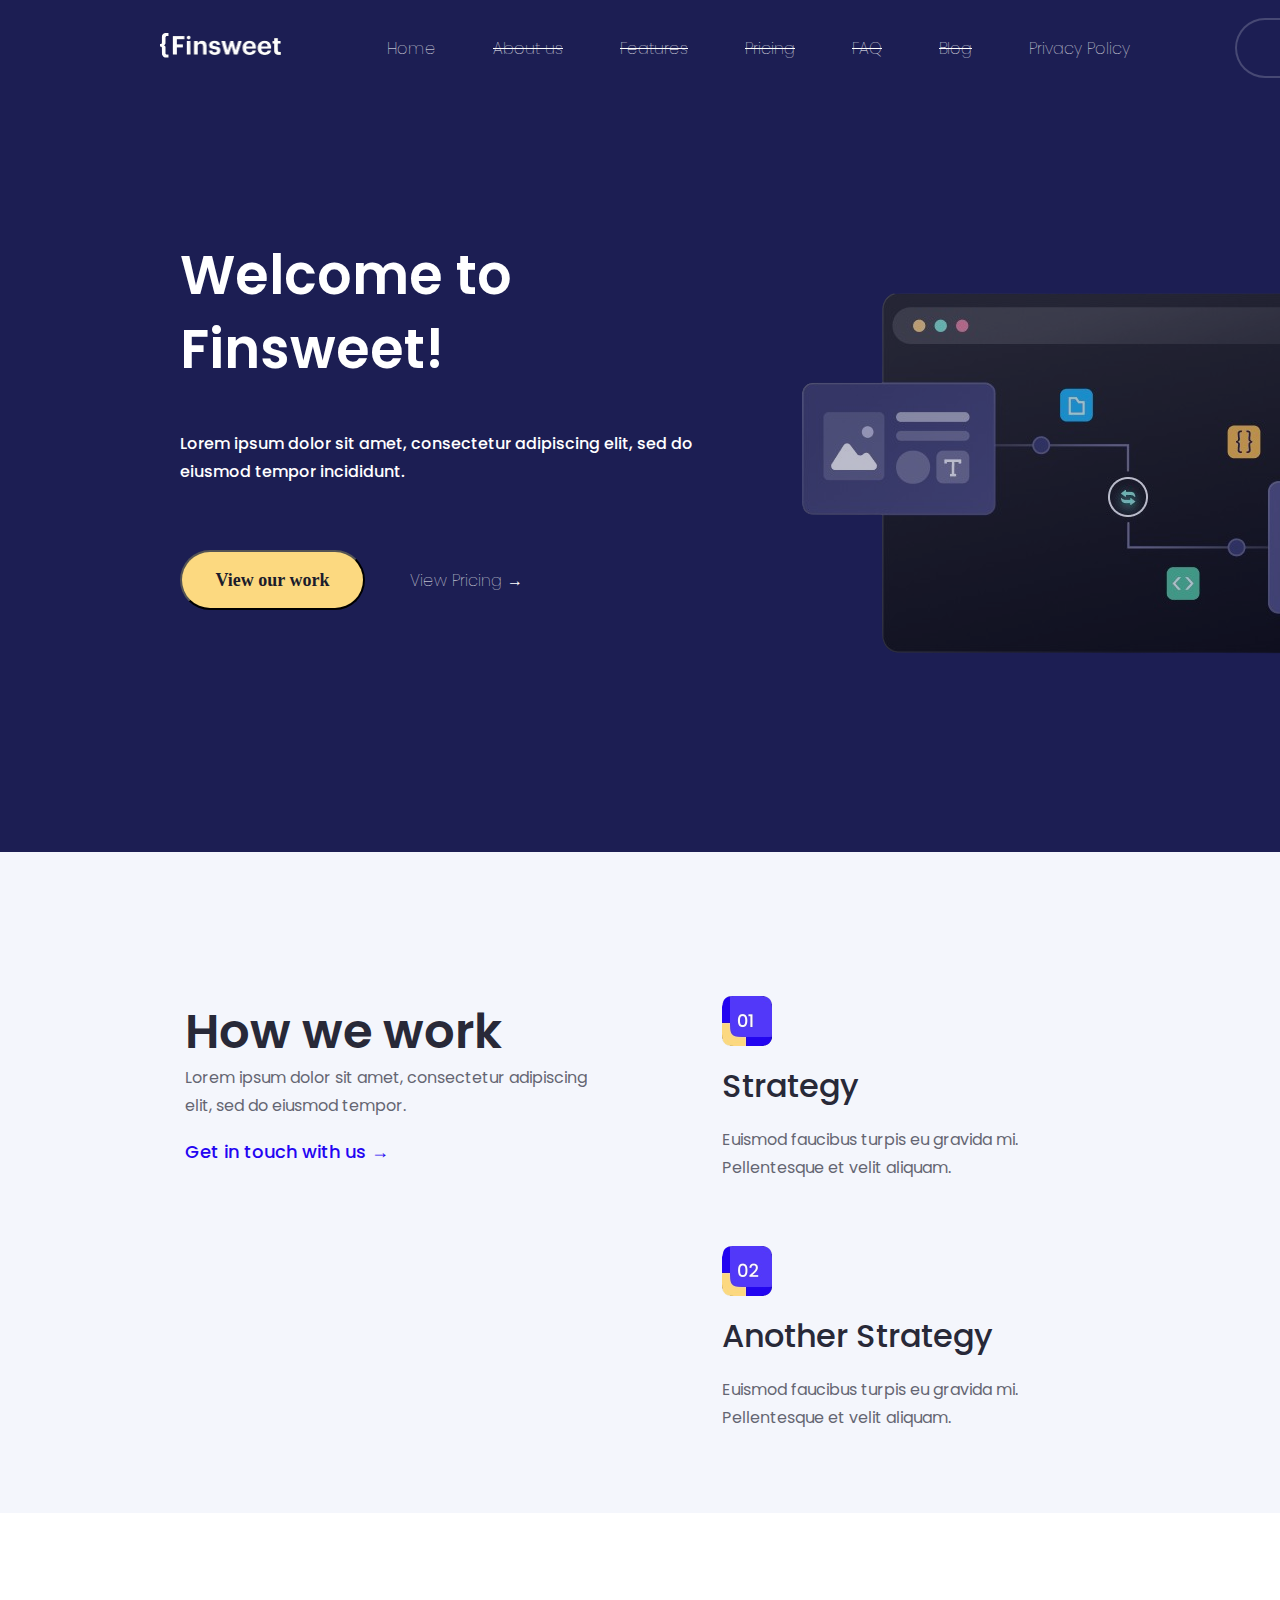
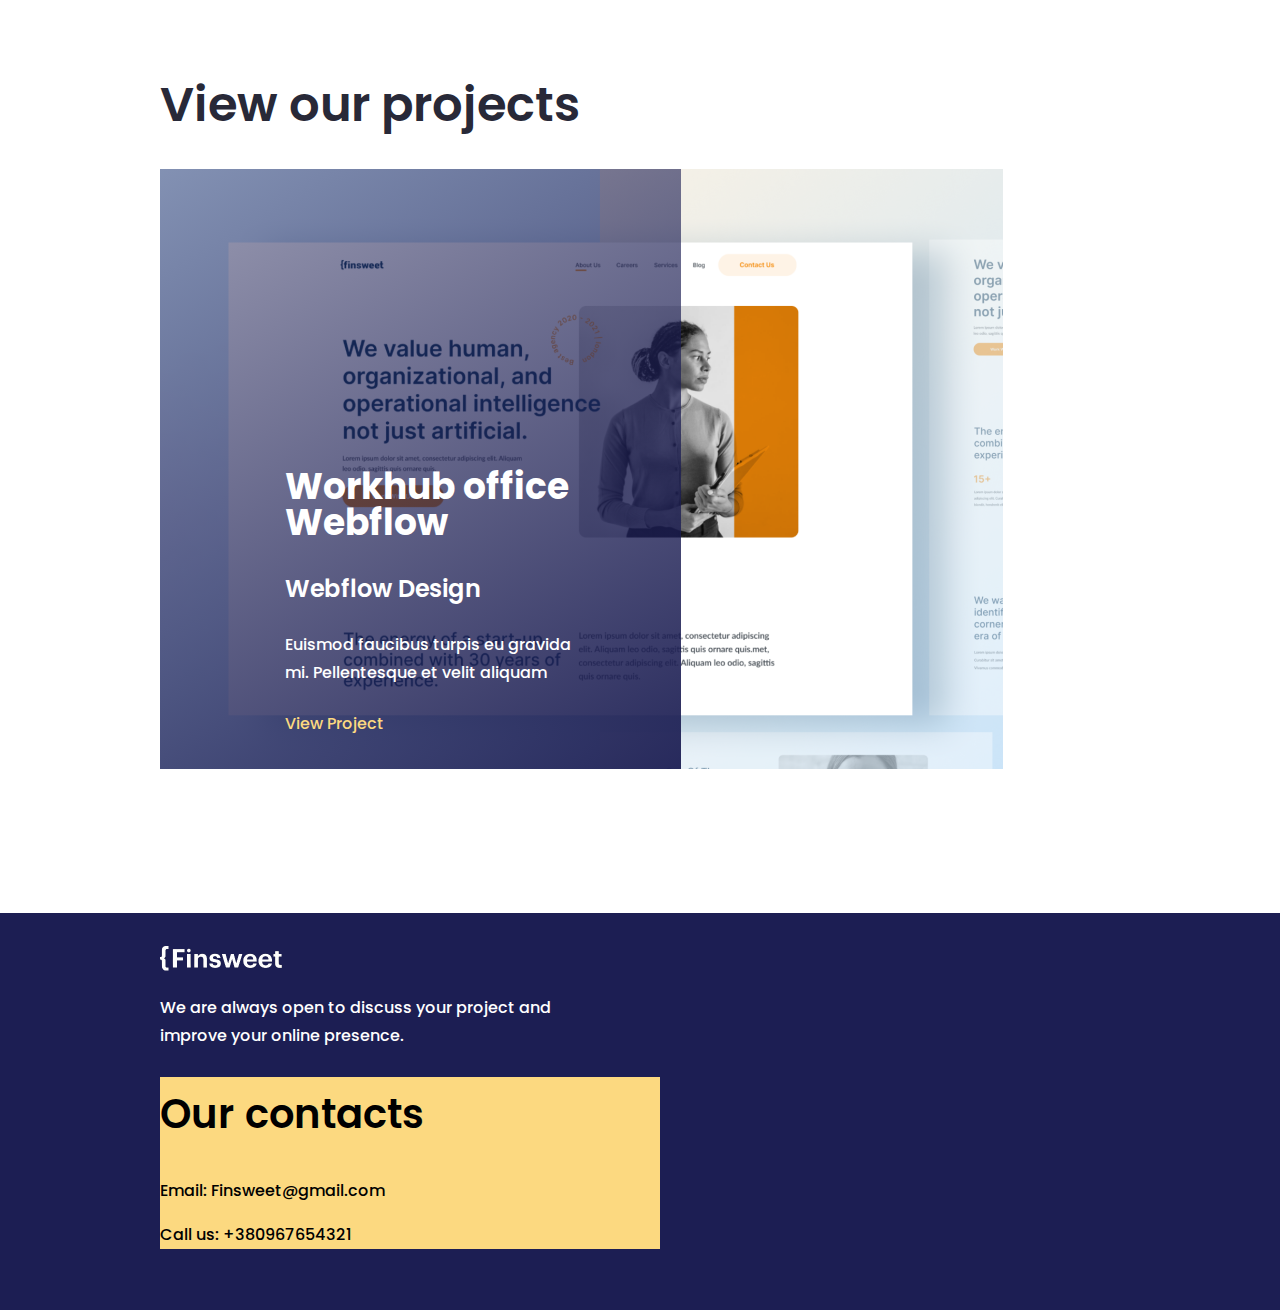
<file: index.html>
<!DOCTYPE html>
<html lang="en">

<head>
    <meta charset="UTF-8">
    <meta name="viewport" content="width=device-width, initial-scale=1.0">
    <title>Finsweet</title>
    <link rel="stylesheet" href="css/styles.css">
    <link href="https://fonts.googleapis.com/css2?family=Montserrat:wght@400;600&family=Poppins:wght@500&display=swap"
        rel="stylesheet">
    <script src="js/script.js" defer></script>
</head>

<body>
    <div class="main-page-navigator">
        <img src="images/logo.png" alt="logo" class="main-page-logo">
        <nav class="main-page-menu">
            <a href="index.html">Home</a>
            <a href="#" style="text-decoration: line-through;">About us</a>
            <a href="#" style="text-decoration: line-through;">Features</a>
            <a href="#" style="text-decoration: line-through;">Pricing</a>
            <a href="#" style="text-decoration: line-through;">FAQ</a>
            <a href="#" style="text-decoration: line-through;">Blog</a>
            <a href="privacy-policy.html">Privacy Policy</a>
            <a href="contact.html">
                <button class="main-page-button-contact">Contact us</button>
            </a>


        </nav>
    </div>
    <div class="main-page-info">
        <div class="main-page-text-column">
            <h1 class="main-page-text-title">Building stellar websites for early startups</h1>
            <p class="main-page-text">Lorem ipsum dolor sit amet, consectetur adipiscing elit, sed do eiusmod tempor
                incididunt.</p>
            <button class="main-page-button2">View our work</button>
            <a href="#">View Pricing →</a>
        </div>
        <div class="main-page-photo-column">
            <img src="images/main-page-photo.png" alt="photo" class="main-page-photo">
        </div>
    </div>

    <div class="page-work">
        <div class="page-work-text">
            <h1 class="page-work-title">How we work</h1>
            <p class="page-work-descr">Lorem ipsum dolor sit amet, consectetur adipiscing elit, sed do eiusmod tempor.
            </p>
            <a href="#" class="page-work-link">Get in touch with us →</a>
        </div>

        <div class="page-work-images">
            <img src="images/pointer1.png" alt="Image 1" class="work-picture">
            <div class="work-text">
                <h5 class="page-work-text-images">Strategy</h5>
                <p class="page-work-text-descr">Euismod faucibus turpis eu gravida mi. Pellentesque et velit aliquam.
                </p>
            </div>
            <img src="images/pointer2.png" alt="Image 2" class="work-picture">
            <div class="work-text">
                <h5 class="page-work-text-images">Another Strategy</h5>
                <p class="page-work-text-descr">Euismod faucibus turpis eu gravida mi. Pellentesque et velit aliquam.
                </p>
            </div>
        </div>
    </div>

    <div class="page-projects">
        <div class="page-projects-text">
            <h1 class="page-projects-title">View our projects</h1>
            <a href="#" class="page-projects-link">View More →</a>
        </div>
        <div class="project-container">
            <img src="images/project1.png" alt="Project 1" class="project-image">
            <div class="overlay">
                <div class="rectangle">
                    <h2 class="project-title">Workhub office Webflow</h2>
                    <p class="project-description">Webflow Design</p>
                    <p class="project-text">Euismod faucibus turpis eu gravida mi. Pellentesque et velit aliquam</p>
                    <a href="#" class="view-project-link">View Project</a>
                </div>
            </div>
        </div>
    </div>

    <div class="footer">
        <img src="images/logo.png" alt="logo" class="main-page-logo">
        <p class="footer-descr">We are always open to discuss your project and improve your online presence.</p>

        <div class="footer-contact-group">
            <h1 class="footer-contact">Our contacts</h1>
            <p class="footer-email">Email: Finsweet@gmail.com</p>
            <p class="footer-phone">Call us: +380967654321</p>
        </div>
    </div>
</body>

</html>
</file>
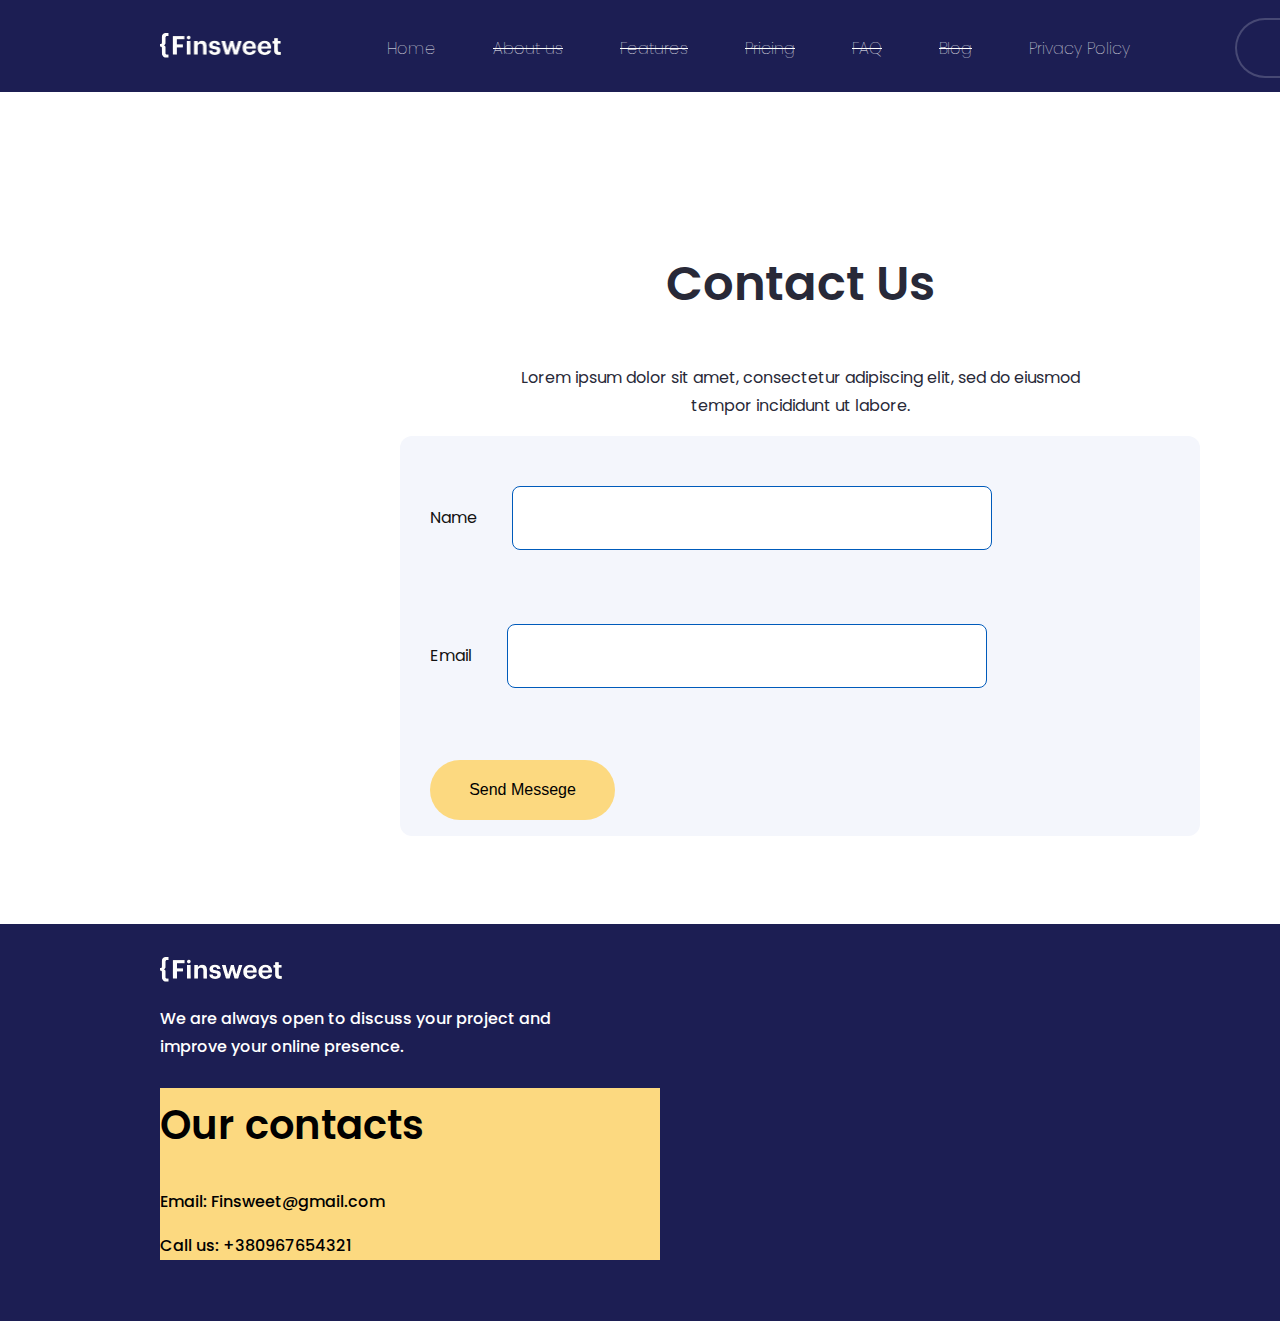
<file: contact.html>
<!DOCTYPE html>
<html lang="en">

<head>
    <meta charset="UTF-8">
    <meta name="viewport" content="width=device-width, initial-scale=1.0">
    <title>Finsweet</title>
    <link rel="stylesheet" href="css/styles.css">
    <link href="https://fonts.googleapis.com/css2?family=Montserrat:wght@400;600&family=Poppins:wght@500&display=swap"
        rel="stylesheet">
    <script src="js/script.js" defer></script>
</head>

<body>
    <div class="main-page-navigator">
        <img src="images/logo.png" alt="logo" class="main-page-logo">
        <nav class="main-page-menu">
            <a href="index.html">Home</a>
            <a href="#" style="text-decoration: line-through;">About us</a>
            <a href="#" style="text-decoration: line-through;">Features</a>
            <a href="#" style="text-decoration: line-through;">Pricing</a>
            <a href="#" style="text-decoration: line-through;">FAQ</a>
            <a href="#" style="text-decoration: line-through;">Blog</a>
            <a href="privacy-policy.html">Privacy Policy</a>
            <a href="contact.html">
                <button class="main-page-button-contact">Contact us</button>
            </a>
        </nav>
    </div>


    <div class="page-contact">
        <h1 class="contact-title">Contact Us</h1>
        <p class="contact-descr">Lorem ipsum dolor sit amet, consectetur adipiscing elit, sed do eiusmod tempor
            incididunt ut labore.</p>
        <div class="contact-conteiner">
            <div class="form-field">
                <label class="form-label" for="user-name">Name</label>
                <input type="text" class="form-input" id="user-name" name="Ім’я користувача">
            </div>

            <div class="form-field">
                <label class="form-label" for="user-email">Email</label>
                <input type="email" class="form-input" id="user-email" name="Email користувача">
            </div>
            <button class="form-btn" id="launch-btn">
                Send Messege
            </button>
        </div>
    </div>
    <div class="footer">
        <img src="images/logo.png" alt="logo" class="main-page-logo">
        <p class="footer-descr">We are always open to discuss your project and improve your online presence.</p>

        <div class="footer-contact-group">
            <h1 class="footer-contact">Our contacts</h1>
            <p class="footer-email">Email: Finsweet@gmail.com</p>
            <p class="footer-phone">Call us: +380967654321</p>
        </div>
    </div>
</body>

</html>
</file>
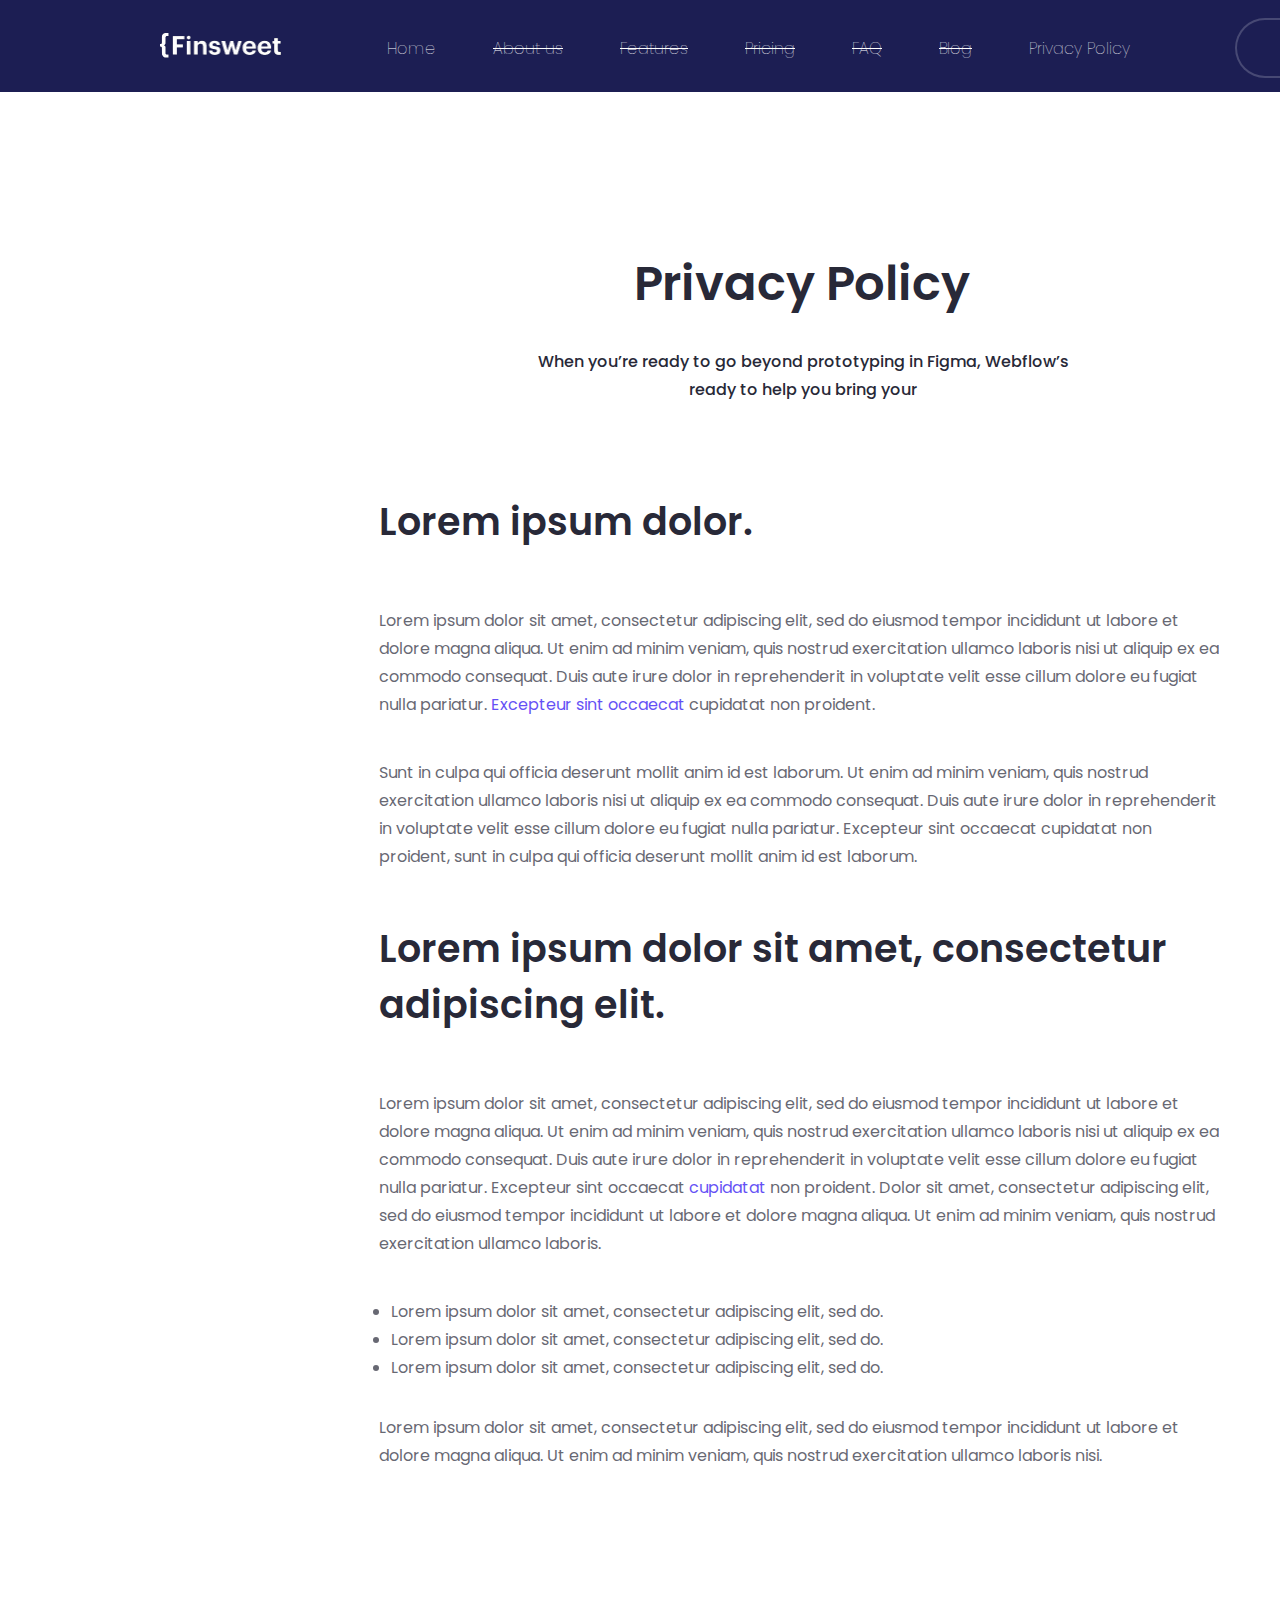
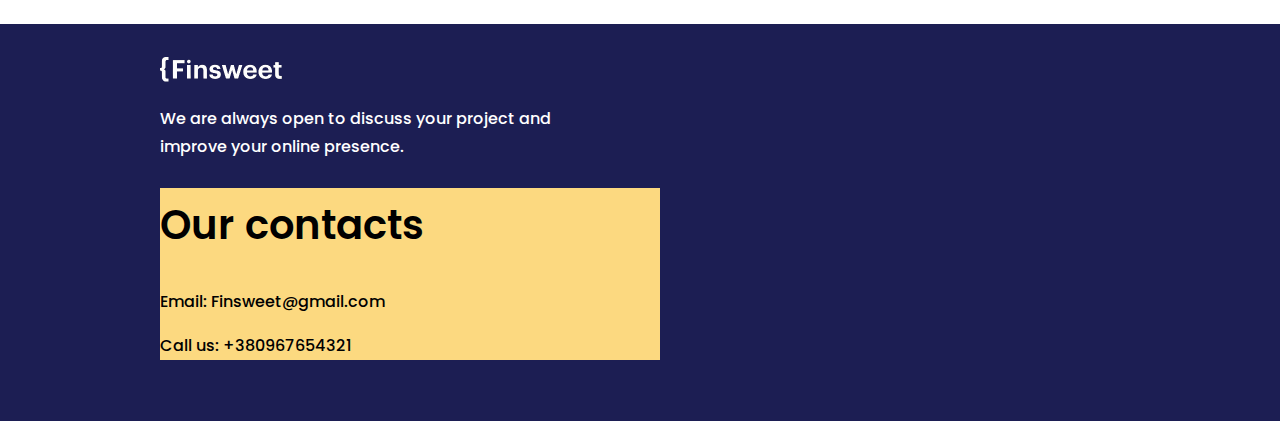
<file: privacy-policy.html>
<!DOCTYPE html>
<html lang="en">

<head>
    <meta charset="UTF-8">
    <meta name="viewport" content="width=device-width, initial-scale=1.0">
    <title>Finsweet</title>
    <link rel="stylesheet" href="css/styles.css">
    <link href="https://fonts.googleapis.com/css2?family=Montserrat:wght@400;600&family=Poppins:wght@500&display=swap"
        rel="stylesheet">
    <script src="js/script.js" defer></script>
</head>

<body>
    <div class="main-page-navigator">
        <img src="images/logo.png" alt="logo" class="main-page-logo">
        <nav class="main-page-menu">
            <a href="index.html">Home</a>
            <a href="#" style="text-decoration: line-through;">About us</a>
            <a href="#" style="text-decoration: line-through;">Features</a>
            <a href="#" style="text-decoration: line-through;">Pricing</a>
            <a href="#" style="text-decoration: line-through;">FAQ</a>
            <a href="#" style="text-decoration: line-through;">Blog</a>
            <a href="privacy-policy.html">Privacy Policy</a>
            <a href="contact.html">
                <button class="main-page-button-contact">Contact us</button>
            </a>
        </nav>
    </div>


    <div class="policy-conteiner">

        <h1 class="Policy-title">Privacy Policy</h1>
        <p class="Policy-descr">When you’re ready to go beyond prototyping in Figma, Webflow’s ready to help you bring
            your </p>

        <h1 class="Policy-text-title">Lorem ipsum dolor.</h1>
        <p class="Policy-text-descr">Lorem ipsum dolor sit amet, consectetur adipiscing elit, sed do
            eiusmod tempor incididunt ut labore et dolore magna aliqua. Ut enim ad minim veniam, quis
            nostrud exercitation ullamco laboris nisi ut aliquip ex ea commodo consequat. Duis aute irure dolor in
            reprehenderit in voluptate velit esse cillum dolore eu fugiat nulla pariatur.
            <span style="color:#2405F2;">Excepteur sint occaecat</span> cupidatat non proident.
        </p>

        <p class="Policy-text-descr">Sunt in culpa qui officia deserunt mollit anim id est laborum. Ut enim ad minim
            veniam, quis
            nostrud exercitation ullamco laboris nisi ut aliquip ex ea commodo consequat. Duis aute irure
            dolor in reprehenderit in voluptate velit esse cillum dolore eu fugiat nulla pariatur. Excepteur
            sint occaecat cupidatat non proident, sunt in culpa qui officia deserunt mollit anim id est laborum.</p>

        <h1 class="Policy-text-title">Lorem ipsum dolor sit amet, consectetur adipiscing elit.</h1>
        <p class="Policy-text-descr"> Lorem ipsum dolor sit amet, consectetur adipiscing elit, sed
            do eiusmod tempor incididunt ut labore et dolore magna aliqua. Ut enim ad minim veniam, quis nostrud
            exercitation ullamco laboris nisi ut aliquip ex ea commodo consequat. Duis aute irure dolor in reprehenderit
            in voluptate velit esse cillum dolore eu fugiat nulla pariatur. Excepteur sint occaecat <span
                style="color:#2405F2;">cupidatat</span>
            non proident. Dolor sit amet, consectetur adipiscing elit, sed do eiusmod tempor incididunt ut labore et
            dolore magna aliqua.
            Ut enim ad minim veniam, quis nostrud exercitation ullamco laboris.</p>
        <ul class="Policy-num-list">
            <li>Lorem ipsum dolor sit amet, consectetur adipiscing elit, sed do.</li>
            <li>Lorem ipsum dolor sit amet, consectetur adipiscing elit, sed do.</li>
            <li>Lorem ipsum dolor sit amet, consectetur adipiscing elit, sed do.</li>
        </ul>
        <p class="Policy-text-descr">Lorem ipsum dolor sit amet, consectetur adipiscing elit, sed do eiusmod tempor
            incididunt ut
            labore et dolore magna aliqua. Ut enim ad minim veniam, quis nostrud exercitation ullamco laboris nisi.</p>
    </div>

    <div class="footer">
        <img src="images/logo.png" alt="logo" class="main-page-logo">
        <p class="footer-descr">We are always open to discuss your project and improve your online presence.</p>

        <div class="footer-contact-group">
            <h1 class="footer-contact">Our contacts</h1>
            <p class="footer-email">Email: Finsweet@gmail.com</p>
            <p class="footer-phone">Call us: +380967654321</p>
        </div>
    </div>
</body>

</html>
</file>
<file: css/styles.css>
html,
body {
    margin: 0;
    height: 100%;
    font-family: 'Poppins';
    font-weight: lighter;
}


.main-page-navigator {
    display: flex;
    width: 1600px;
    height: 92px;
    background: #1C1E53;
}

.main-page-logo {
    width: 122px;
    height: 24.709px;
    padding-top: 33px;
    padding-left: 160px;
    padding-bottom: 0px;
}

.main-page-menu {
    background: #1C1E53;
    width: 100%;
    text-align: right;
    justify-content: flex-end;
    margin-top: -15px;
}

.main-page-menu a {
    color: white;
    margin-right: 20px;
    text-decoration: none;
    padding-left: 32px;
    font-size: 16px;

}


.main-page-button-contact {
    border-radius: 41px;
    border: 2px solid rgba(244, 246, 252, 0.20);
    width: 185px;
    height: 60px;
    background: #1C1E53;
    color: rgb(255, 0, 0);
    font-family: 'Poppins';
    font-weight: lighter;
    margin-right: 160px;
    margin-left: 48px;
    margin-top: 33px;
    cursor: pointer;
    font-size: 16px;
}

.main-page-photo {
    margin-top: 180px;
    padding-right: 802px;
    padding-left: 0px;
    padding-bottom: 157px;
    width: 100%;
    width: 638px;
    height: 361.115px;
    height: auto;
    opacity: 0.7;
}

.main-page-info {

    display: flex;

    align-items: flex-start;
    flex-direction: row;
    align-items: flex-start;
    justify-content: space-between;
    width: 1600px;
    height: 760px;
    background: #1C1E53;
}


.main-page-text-title {
    padding-top: 126px;
    padding-left: 160px;
    margin: 0 0 20px;
    width: 582px;
    color: #fff;
    font-size: 54px;
    font-weight: 600;
    line-height: 74px;
}


.main-page-text-column,
.main-page-photo-column {
    flex: 1;
    padding: 20px;
}


.main-page-text {
    width: 562px;
    padding-top: 24px;
    padding-left: 160px;
    color: #FFF;
    font-family: Poppins;
    font-size: 16px;
    font-weight: 500;
    line-height: 28px;
}

.main-page-button2 {
    border-radius: 41px;
    background: #FCD980;
    margin-left: 160px;
    margin-top: 48px;
    margin-right: 40px;
    width: 185px;
    height: 60px;
    color: #1B1C2B;
    font-family: Manrope;
    font-size: 18px;
    font-style: normal;
    font-weight: 600;
    line-height: 32px;
    cursor: pointer;
}

a {
    text-decoration: none;
    color: #FFF;
}


.page-work {
    display: flex;

    justify-content: space-between;
    width: 1600px;
    height: 661px;
    background: #F4F6FC;
    margin: 0;
    flex-wrap: wrap;
}

.page-work-title {
    color: #282938;
    font-family: Poppins;
    font-size: 48px;
    font-weight: 600;
    line-height: 64px;
    margin: 0;
    padding-left: 165px;
    padding-top: 128px;
}

.page-work-descr {
    width: 405px;
    color: #282938;
    font-family: Poppins;
    font-size: 16px;
    font-weight: 400;
    line-height: 28px;
    margin: 0;
    padding-left: 165px;
    padding-bottom: 16px;
    opacity: 0.7;
}

.page-work-link {
    width: 244px;
    color: #2405F2;
    font-family: Poppins;
    font-size: 18px;
    font-weight: 500;
    line-height: 32px;
    text-decoration: none;
    padding-left: 165px;
}

.page-work-images {
    display: flex;
    flex-direction: column;
    padding-top: 128px;
    padding-right: 550px;
}

.work-picture {
    width: 50px;
    height: 50px;
    margin-top: 16px;
}

.page-work-text-images {
    color: #282938;
    width: 328px;
    font-family: Poppins;
    font-size: 32px;
    font-weight: 500;
    line-height: 48px;
    margin-top: 16px;
    margin-bottom: 8px;
}

.page-work-text-descr {
    width: 303px;
    color: #282938;
    font-family: Poppins;
    font-size: 16px;
    font-weight: 400;
    line-height: 28px;
    opacity: 0.7;
    margin-bottom: 48px;
}

.page-work-text {
    padding-left: 157px;
    flex: 1;
    padding: 20px;
    box-sizing: border-box;

}

.page-projects {
    width: 1600px;
    height: 1000px;
    color: #FFF;
    margin: auto;
}

.page-projects-text {
    display: flex;
    justify-content: space-between;
    align-items: center;
}

.page-projects-title {
    width: 467px;
    color: #282938;
    font-family: Poppins;
    font-size: 48px;
    font-style: normal;
    font-weight: 600;
    line-height: 64px;
    padding-top: 128px;
    padding-left: 160px;
}

.page-projects-link {
    color: #282938;
    padding-top: 128px;
    padding-right: 200px;

}

.project-container {
    position: relative;
}

.overlay {
    position: absolute;
    top: 0;
    left: 0;
    width: 843px;
    height: 600px;
    display: flex;
    align-items: left;
    justify-content: left;
    margin-left: 160px;
}

.rectangle {
    width: 396px;
    height: 600px;
    padding-left: 125px;
    background: linear-gradient(329deg, #1C1E53 -10.96%, rgba(28, 30, 83, 0.42) 103.96%);
    text-align: left;
    color: #FFF;
    font-family: Poppins;
    font-size: 24px;
    font-style: normal;
    font-weight: 600;
    line-height: 36px;

}

.project-title {
    width: 313px;
    margin-top: 300px;
    margin-right: 15px;
}

.project-description {
    width: 313px;
    font-weight: 600;
}

.project-text {
    width: 293px;
    font-size: 16px;
    font-weight: 500;
    line-height: 28px;
}

.view-project-link {
    color: var(--Yellow, #FCD980);
    font-family: Poppins;
    font-size: 16px;
    font-weight: 500;
    line-height: 28px;
}

.project-image {
    margin-left: 160px;
    width: 843px;
    height: 600px;
    flex-shrink: 0;
}


.footer {

    width: 1600px;
    height: 397px;
    background: #1C1E53;
}


.footer-contact {
    color: #000000;
    font-family: Poppins;
    font-size: 40px;
    font-style: normal;
    font-weight: 600;
    line-height: 74px;

}


.footer-email,
.footer-phone {
    color: #000000;
    font-family: Poppins;
    font-size: 16px;
    font-style: normal;
    font-weight: 500;
    line-height: 28px;

}

.footer-contact-group {
    background: #FCD980;
    margin-left: 160px;
    width: 500px;
}

.footer-descr {
    color: #FFF;
    width: 399px;
    font-family: Poppins;
    font-size: 16px;
    font-style: normal;
    font-weight: 500;
    line-height: 28px;
    padding-left: 160px;
}


.page-contact {
    width: 1600px;
    height: 800px;
    background: #FFF;
}


.contact-title {
    color: #282938;
    text-align: center;
    font-family: Poppins;
    font-size: 48px;
    font-style: normal;
    font-weight: 600;
    line-height: 64px;
    padding-top: 128px;
}


.contact-descr {
    width: 562px;
    padding-top: 16px;
    color: var(--Dark-blue, #282938);
    text-align: center;
    font-family: Poppins;
    font-size: 16px;
    font-style: normal;
    font-weight: 400;
    line-height: 28px;
    text-align: center;
    padding-left: 519px;
    padding-bottom: 0;
}

.contact-conteiner {
    width: 800px;
    height: 400px;
    flex-shrink: 0;
    border-radius: 12px;
    background: #F4F6FC;
    margin-left: 400px;

}


.form-input {
    border-radius: 8px;
    border: 1px solid #005BBB;
    background: #FFF;
    width: 454px;
    height: 60px;
    color: #131212;
    font-size: 16px;
    font-weight: 400;
    line-height: 24px;
    padding-left: 12px;
    padding-right: 12px;
    margin-top: 50px;
    margin-left: 30px;
}


.form-label {
    color: #131212;
    font-size: 16px;
    font-weight: 400;
    line-height: 24px;
    padding-left: 30px;
    margin-bottom: 8px;
}

.form-field {
    text-align: left;
    margin-bottom: 24px;
}

.form-btn {
    border-radius: 41px;
    background: #FCD980;
    color: rgb(0, 0, 0);
    border: 2px solid rgba(244, 246, 252, 0.20);
    font-size: 16px;
    font-weight: 400;
    line-height: 24px;
    border: 0;
    padding-top: 12px;
    padding-bottom: 12px;
    padding-left: 24px;
    padding-right: 24px;
    cursor: pointer;
    margin-top: 48px;
    width: 185px;
    height: 60px;
    margin-left: 30px;
}

.policy-conteiner {
    width: 1600px;
    height: 1500px;
    background: #FFF;

}


.Policy-descr {
    width: 562px;
    color: var(--Dark-blue, #282938);
    text-align: center;
    font-family: Poppins;
    font-size: 16px;
    font-style: normal;
    font-weight: 500;
    line-height: 28px;
    padding-left: 522px;
    padding-bottom: 64px;
}


.Policy-title {
    padding-left: 634px;
    color: #282938;
    font-family: Poppins;
    font-size: 48px;
    font-style: normal;
    font-weight: 600;
    line-height: 64px;
    padding-top: 128px;

}


.Policy-text-title {
    color: #282938;
    padding-left: 379px;
    font-family: Poppins;
    font-size: 38px;
    font-style: normal;
    font-weight: 600;
    line-height: 56px;
    padding-bottom: 32px;
    width: 832px;
}


.Policy-text-descr {
    width: 842px;
    opacity: 0.7;
    color: #282938;
    padding-left: 379px;
    font-family: Poppins;
    font-size: 16px;
    font-style: normal;
    font-weight: 400;
    line-height: 28px;
    padding-bottom: 24px;
}

.Policy-num-list {
    width: 587px;
    opacity: 0.7;
    color: #282938;
    text-align: justify;
    font-family: Poppins;
    font-size: 16px;
    font-style: normal;
    font-weight: 400;
    line-height: 28px;
    padding-bottom: 12px;
    padding-left: 391px;
    padding-bottom: 16px;

}
</file>
